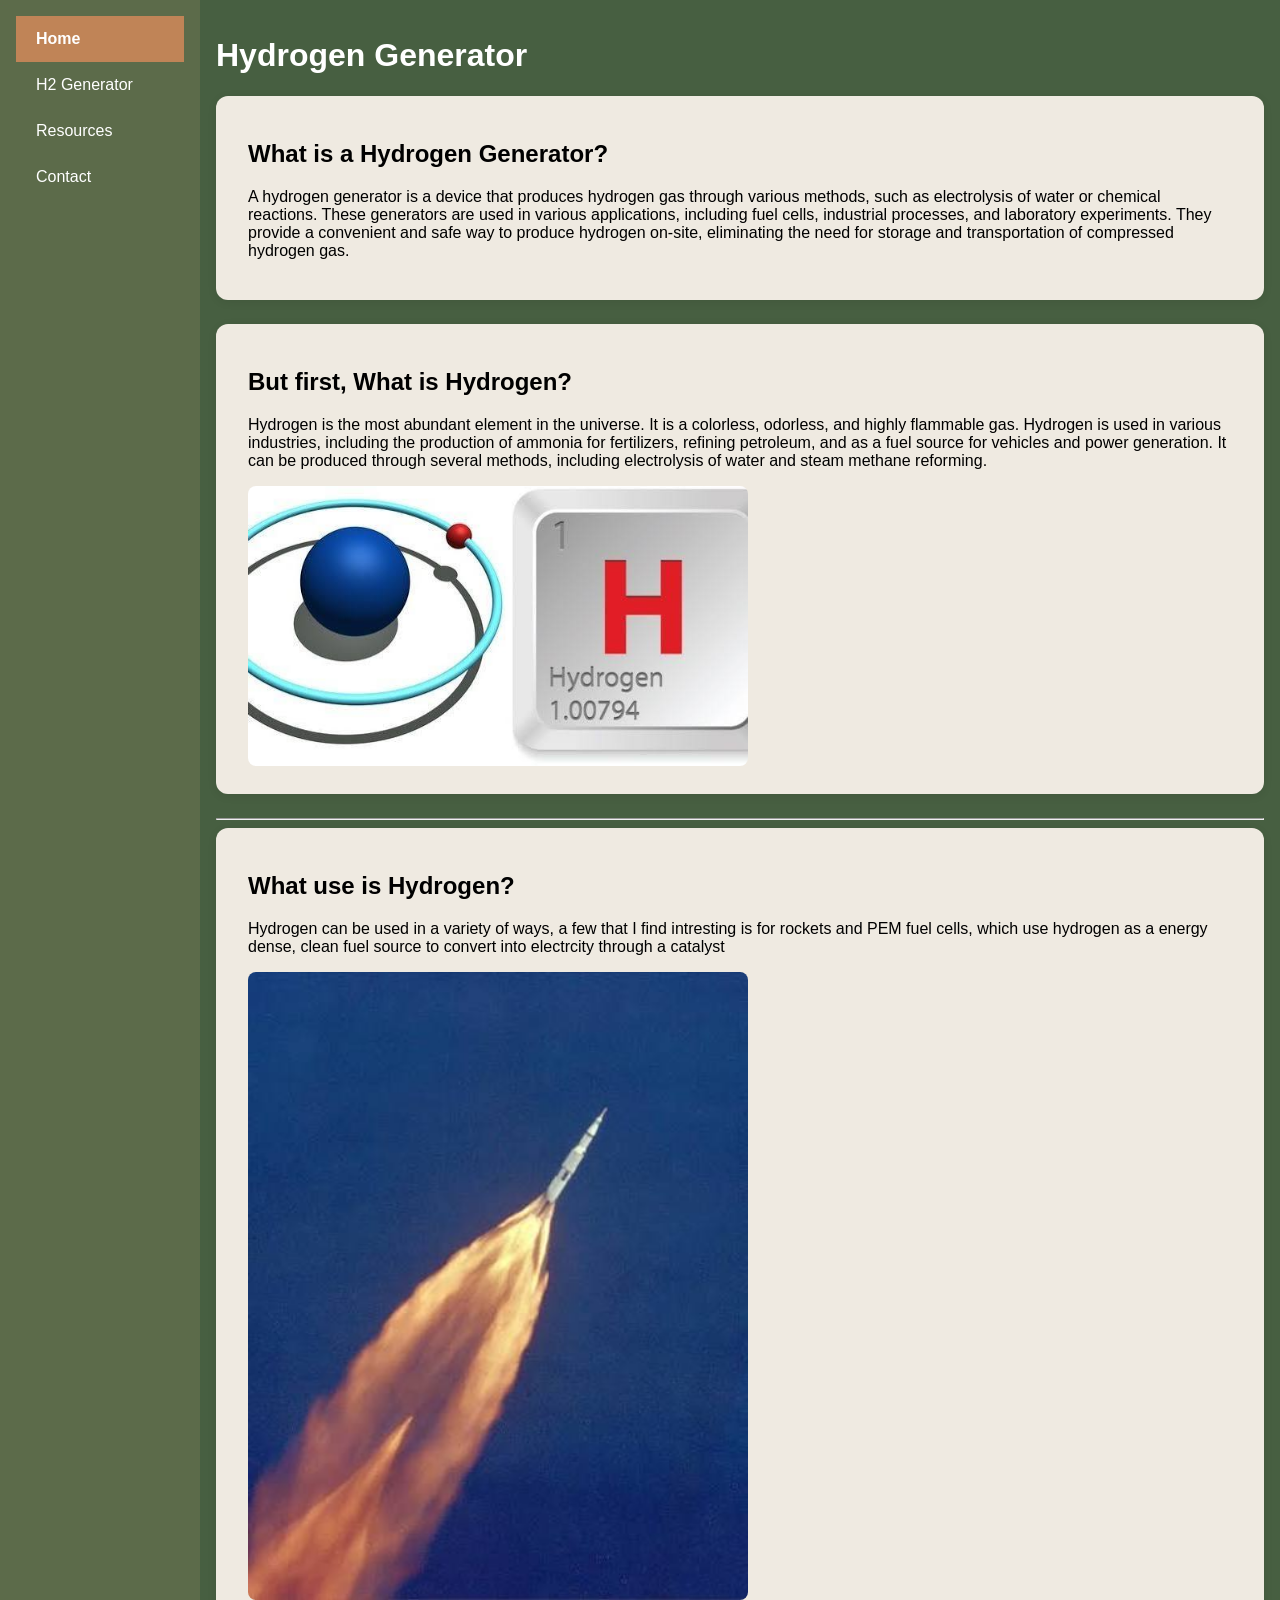
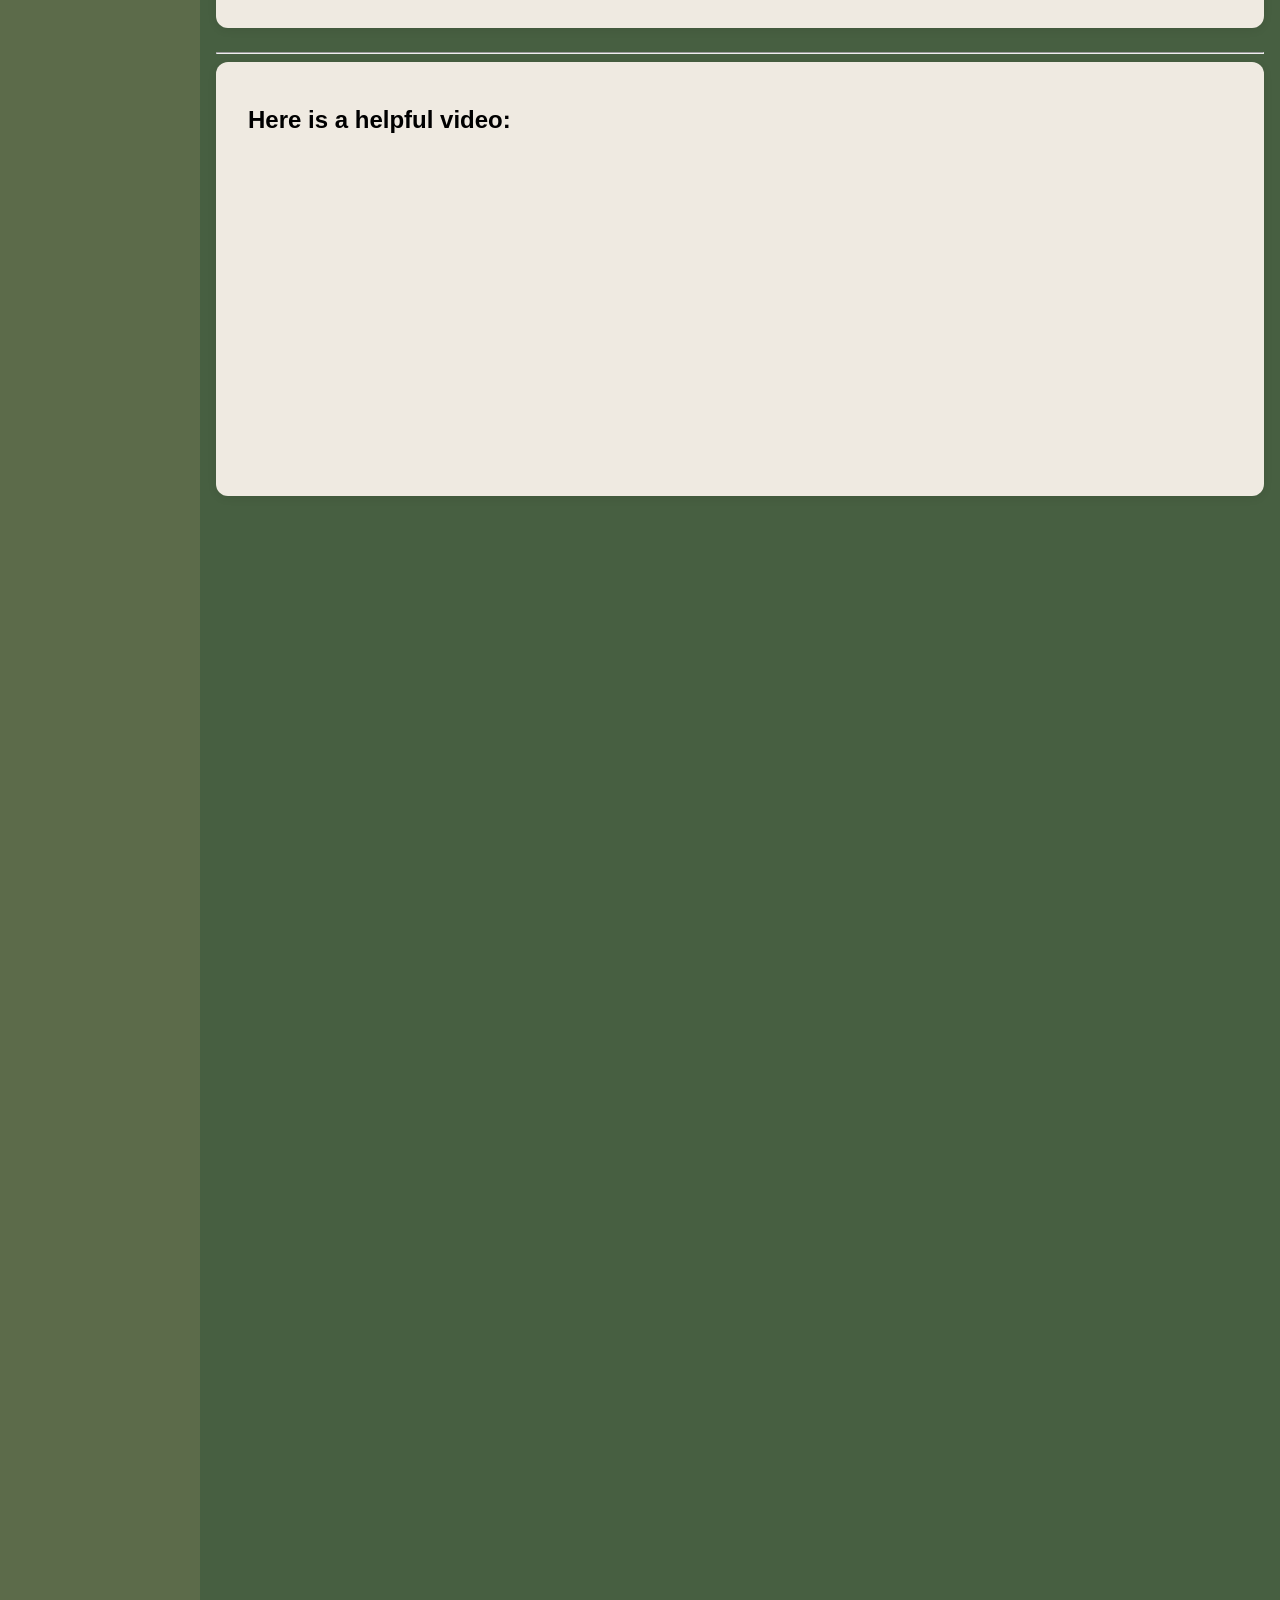
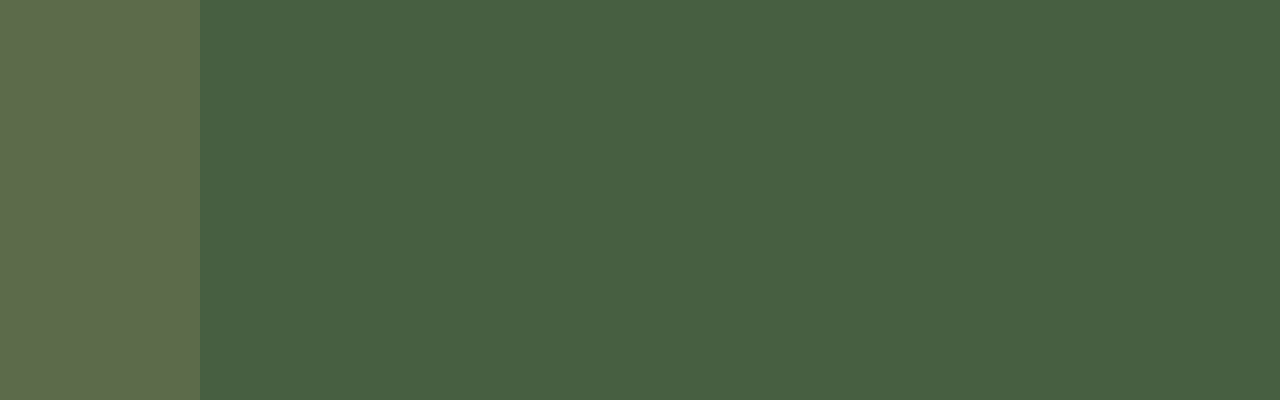
<file: index.html>
<!DOCTYPE html>
<html lang="en">
<head>
    <meta charset="UTF-8">
    <meta name="viewport" content="width=device-width, initial-scale=1.0">
    <meta name="keywords" content="Hydrogen Generator">
    <meta author="Matteo">
    <title>Hydrogen Generator</title>
     <link rel="stylesheet" href="CSS/style.css">
</head>
<body>
  <style>
  body {
    font-family: Arial, Helvetica, sans-serif;
  }
</style>
    <nav>
        <ul>
            <li><a class="active" href="index.html">Home</a></li>
            <li><a href="build.html">H2 Generator</a></li>
            <li><a href="Resources.html">Resources</a></li>
            <li><a href="contact.html">Contact</a></li>
        </ul>
    </nav>
    <main> 
        <h1 style="color: white;">Hydrogen Generator </h1>
        <section class="card">
            <h2>What is a Hydrogen Generator?</h2>
            <p>A hydrogen generator is a device that produces hydrogen gas through various methods, such as electrolysis of water or chemical reactions. These generators are used in various applications, including fuel cells, industrial processes, and laboratory experiments. They provide a convenient and safe way to produce hydrogen on-site, eliminating the need for storage and transportation of compressed hydrogen gas.</p>
        
        </section>
        <section class="card">
            <h2> But first, What is Hydrogen?</h2>
            <p>Hydrogen is the most abundant element in the universe. It is a colorless, odorless, and highly flammable gas. Hydrogen is used in various industries, including the production of ammonia for fertilizers, refining petroleum, and as a fuel source for vehicles and power generation. It can be produced through several methods, including electrolysis of water and steam methane reforming.</p>
            <img src="Images/Hydrogenatom.jpg" alt="Hydrogen Atom" width="500">
        </section>
        <hr> 
        <section class="card">
            <h2> What use is Hydrogen?</h2>
            <p>Hydrogen can be used in a variety of ways, a few that I find intresting is for rockets and PEM fuel cells, which use hydrogen as a energy dense, clean fuel source to convert into electrcity through a catalyst</p>
            <img src="Images/rocket.jpg" alt="Rocket" width="500">
        </section>
        <hr>
        <section class="card"> 
            <h2> Here is a helpful video:</h2>
            <iframe width="560" height="315" src="https://www.youtube.com/embed/qu1W-6gc36c?si=0E7Q0iY2HQLH6-Rn" title="YouTube video player" frameborder="0" allow="accelerometer; autoplay; clipboard-write; encrypted-media; gyroscope; picture-in-picture; web-share" referrerpolicy="strict-origin-when-cross-origin" allowfullscreen></iframe>
        </section>
    </main>
   
</body>
</html>
</file>
<file: CSS/style.css>
/* Container for vertical nav */
        nav {
        width: 200px;               /* fixed width sidebar */
        background-color: rgb(92,107,74);
        height: 400vh;              /* full viewport height */
        }
        /* Remove list styling */
        nav ul {
        list-style-type: none;
        margin: 0;
        padding: 0;
        }
        /* Links take full width */
        nav a {
        display: block;             /* stack links vertically */
        color: white;
        text-decoration: none;
        padding: 14px 20px;
        }
        /* Hover effect */
        nav a:hover {
        background-color: #d9d3d3;
        }
        /* Active/current page */
        nav a.active {
        background-color: rgb(192,132,87);
        font-weight: bold;
        }
body { display: flex; margin: 0; min-height: 100vh; }
nav { width: 200px; flex-shrink: 0; }
nav ul { list-style: none; margin: 0; padding: 1rem; }
main { flex: 1; padding: 1rem; }
body { background: #f5f7fa; }  
.card {
  background: rgb(239,234,225);
  padding: 1.5rem 2rem;
  margin-bottom: 1.5rem;
  border-radius: 12px;
  box-shadow: 0 2px 10px rgba(0,0,0,.08);
}
.card img { max-width: 100%; border-radius: 8px; }
body {
    background-color: rgb(71, 95, 65);
}
nav {
  font-color: rgb(47,42.34);
}
</file>
